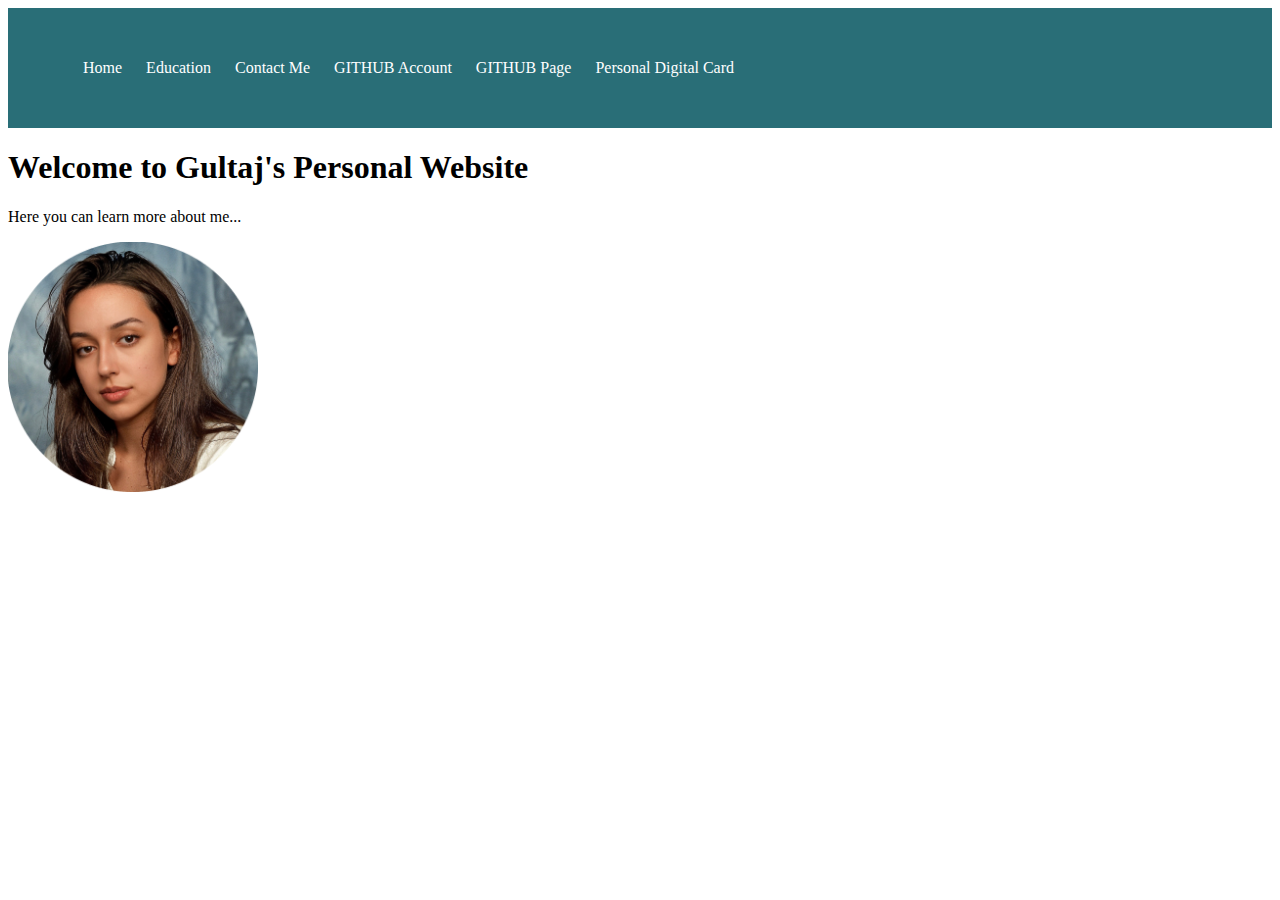
<file: index.html>
<!DOCTYPE html>
<html>
<head>
    <title>My Personal Website</title>
    <link rel="stylesheet" type="text/css" href="style.css">
</head>
<body>

<nav>
    <ul>
        <li><a href="index.html">Home</a></li>
        <li><a href="education.html">Education</a></li>
        <li><a href="contact.html">Contact Me</a></li>
        <li><a href="https://github.com/gultaj7" target="_blank">GITHUB Account</a></li>
        <li><a href="https://gultaj7.github.io/as1_w-m1_fall2023/" target="_blank">GITHUB Page</a></li>
        <li><a href="card.html" target="_blank">Personal Digital Card</a></li>

    </ul>
</nav>

<section id="home">
    <h1>Welcome to Gultaj's Personal Website</h1>
    <p>Here you can learn more about me...</p>
</section>

<section id="image">
    <img src="gultajs_pic.png" alt="my profile photo" width="250" height="250">
</section>
</file>
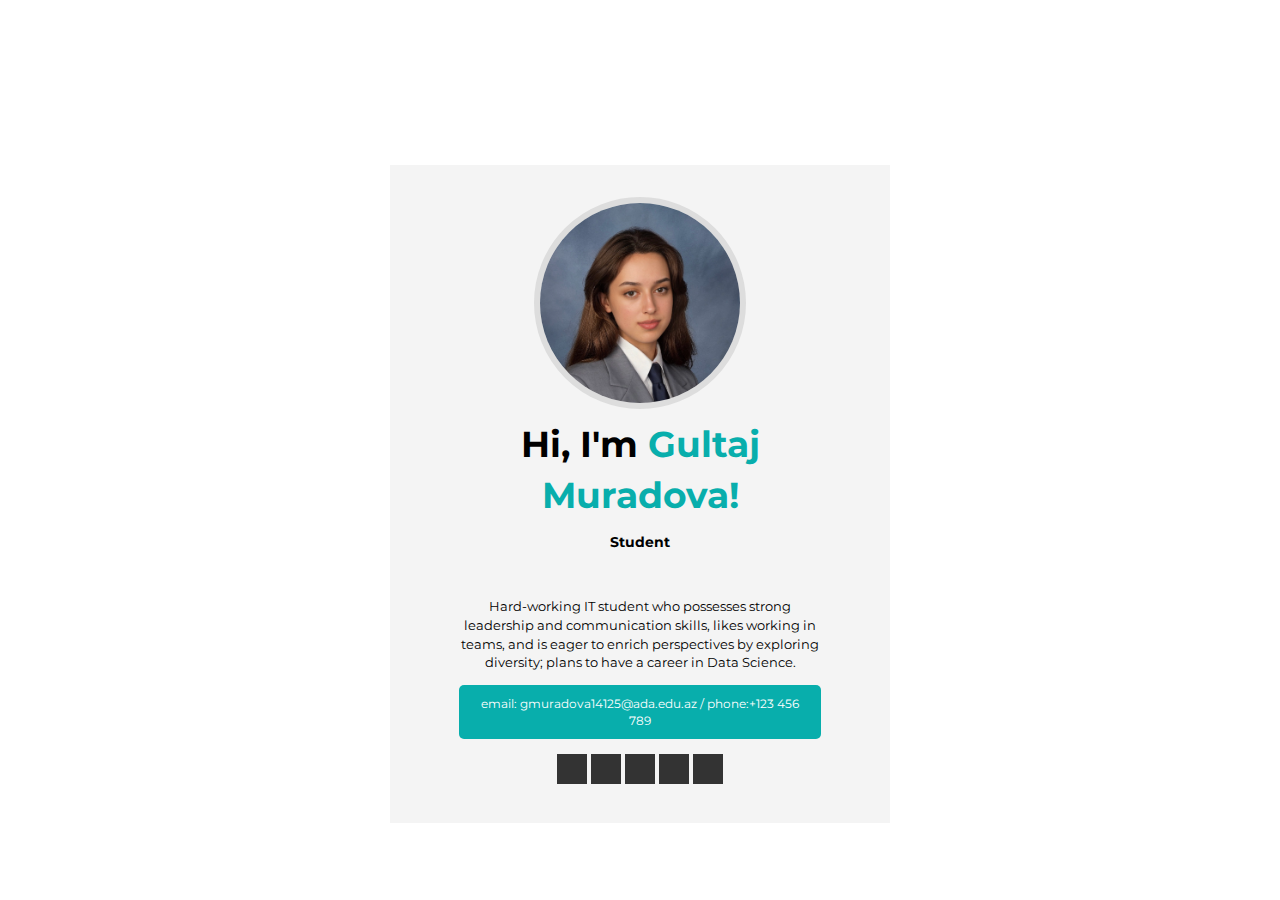
<file: card.html>
<!DOCTYPE html>
<html lang="en">
  <head>
    <meta charset="UTF-8" />
    <meta name="viewport" content="width=device-width, initial-scale=1.0" />
    <link rel="stylesheet" href="card.css"/>
    <link rel="preconnect" href="https://fonts.googleapis.com" />
    <link rel="preconnect" href="https://fonts.gstatic.com" crossorigin />
    <link
      href="https://fonts.googleapis.com/css2?family=Montserrat:wght@100;200;400;500;600;700&display=swap"
      rel="stylesheet"
    />
    <link
      rel="stylesheet"
      href="https://cdnjs.cloudflare.com/ajax/libs/font-awesome/6.4.2/css/all.min.css"
      integrity="sha512-z3gLpd7yknf1YoNbCzqRKc4qyor8gaKU1qmn+CShxbuBusANI9QpRohGBreCFkKxLhei6S9CQXFEbbKuqLg0DA=="
      crossorigin="anonymous"
      referrerpolicy="no-referrer"
    />
    <title>Card</title>
  </head>
  <body>
    <main>
      <section>
        <span></span>
        <div id="card">
          <img
            src="gultaj_yearbook.jpg"
            alt=""
          />
          <div class="title">
            <h1>Hi, I'm <span id="name">Gultaj Muradova!</span></h1>
            <h2>Student</h2>
          </div>
          <hr class="hr1" />
          <div class="card-main">
            <p>
              Hard-working IT student who possesses strong leadership and communication skills, likes working in teams, and is eager to enrich perspectives by exploring diversity; plans to have a career in Data Science.
            </p>
            <div id="information-button">
              <p>email: gmuradova14125@ada.edu.az / phone:+123 456 789</p>
            </div>
          </div>
          <div id="icons">
            <i class="fa-brands fa-instagram"></i>
            <i class="fa-brands fa-facebook-f"></i>
            <i class="fa-brands fa-x-twitter"></i>
            <i class="fa-brands fa-linkedin-in"></i>
            <i class="fa-brands fa-youtube"></i>
          </div>
        </div>
      </section>
    </main>
  </body>
</html>
</file>
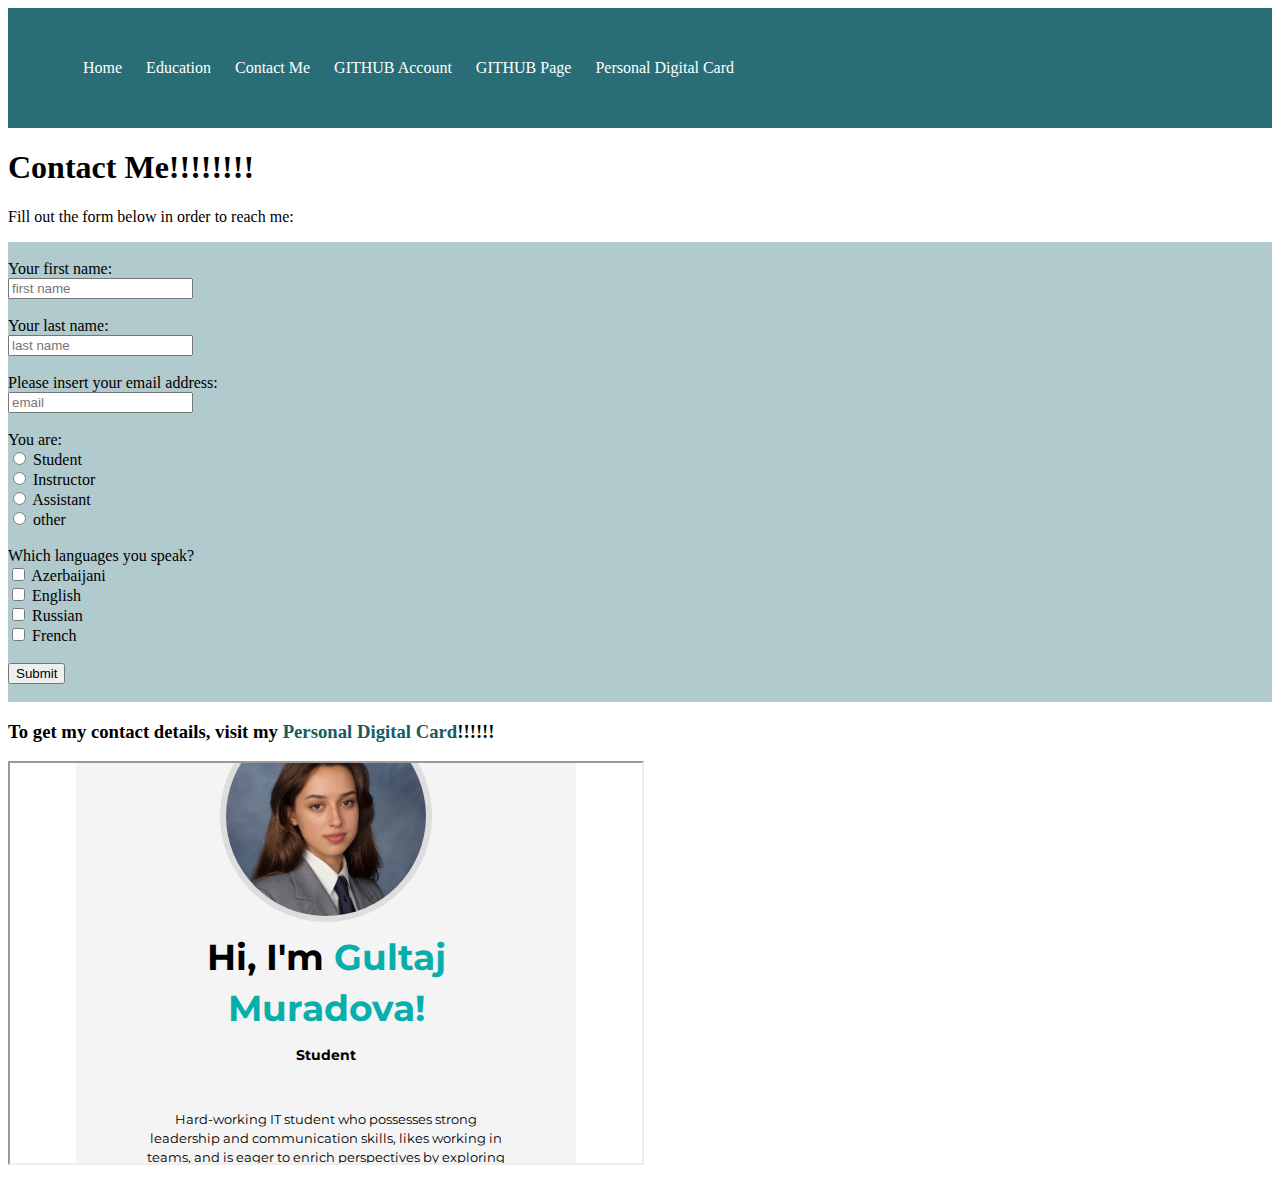
<file: contact.html>
<!DOCTYPE html>
<html lang="en">
<head>
    <meta charset="UTF-8">
    <meta name="viewport" content="width=device-width, initial-scale=1.0">
    <title>Document</title>
    <link rel="stylesheet" type="text/css" href="style.css">

</head>

<style>
    form {
        background-color: #296e775e;
    }


</style>

<body>
    <nav>
        <ul>
            <li><a href="index.html">Home</a></li>
            <li><a href="education.html">Education</a></li>
            <li><a href="contact.html">Contact Me</a></li>
            <li><a href="https://github.com/gultaj7" target="_blank">GITHUB Account</a></li>
            <li><a href="https://gultaj7.github.io/as1_w-m1_fall2023/" target="_blank">GITHUB Page</a></li>
            <li><a href="card.html" target="_blank">Personal Digital Card</a></li>
    
        </ul>
    </nav>

    <h1>Contact Me!!!!!!!!</h1>
    <p>Fill out the form below in order to reach me:</p>
    <form action=""><br>

        <label for="firstname">Your first name:</label><br>
        <input type="text" placeholder="first name" name="firstname" id="firstname"> <br><br>
        <label for="lastname">Your last name:</label><br>
        <input type="text" placeholder="last name" name="lastname" id="lastname"> <br><br>
        <label for="email">Please insert your email address:</label><br>
        <input type="text" placeholder="email" name="email" id="email"> <br>

        <br>
        <label for="">You are: </label><br>
        <input type="radio" id="profession1" name="student" value="student">
        <label for="profession1">Student</label><br>
        <input type="radio" id="profession2" name="instructor" value="instructor">
        <label for="profession2">Instructor</label><br>
        <input type="radio" id="profession3" name="assistant" value="assistant">
        <label for="profession3">Assistant</label><br>
        <input type="radio" id="profession4" name="other" value="other">
        <label for="profession4">other</label><br>

        <br>

        <label for="language1">Which languages you speak?</label><br>
        <input type="checkbox" id="language1" name="azerbaijani">
        <label for="language1">Azerbaijani</label><br>
        <input type="checkbox" id="language2" name="english">
        <label for="language2">English</label><br>
        <input type="checkbox" id="language3" name="russian">
        <label for="language3">Russian</label><br>
        <input type="checkbox" id="language4" name="french">
        <label for="language4">French</label><br>

        <br>

        <input type="submit" value="Submit"><br><br>

    </form>

    <h3>To get my contact details, visit my <a href="card.html" target="_blank" id="digicard">Personal Digital Card</a>!!!!!!</h3>

    <iframe src="card.html" name="frame" id="frame" width=50% height=400px></iframe>
 
</body>
</html>
</file>
<file: style.css>
nav {
    background-color: #296e77;
    padding:35px; 
}

/* Style for the navigation links */
nav ul {
    list-style-type: none; 
}

nav li {
    display: inline; 
    margin-right: 20px; 
}

nav a {
    text-decoration: none; 
    color: #fff; 
}

#digicard {
    text-decoration: none;
    color: #165c65;
}
</file>
<file: card.css>
body {
    padding: 0;
    margin: 0;
    background: url(http://wp1.themexlab.com/wp/cards/wp-content/themes/cards/img/bg1.jpg)
      no-repeat center center fixed;
    font-family: "Montserrat", sans-serif;
    line-height: 1.42857143;
  }
  
  main {
    width: 100vw;
    height: 100vh;
    display: flex;
    align-items: center;
    justify-content: center;
  }
  
  section {
    width: 500px;
    height: 570px;
    display: flex;
    flex-direction: column;
  }
  
  section > span {
      background-color: black;
      width: 100%;
      height: 5px;
  }
  
  #card {
    background-color: white;
    background: url("http://wp1.themexlab.com/wp/cards/wp-content/themes/cards/img/bg-card2.png")
      repeat-x right top #f4f4f4;
    display: flex;
    flex-direction: column;
    align-items: center;
    padding: 2rem;
    text-align: center;
  }
  
  img {
    width: 200px;
    height: 200px;
    border-radius: 50%;
    border: 6px solid #ddd;
  }
  
  .title h1 {
    font-size: 36px !important;
    margin: 10px 0;
  }
  .title h2 {
    margin-top: 0;
    font-size: 14px;
    font-weight: bold;
  }
  
  #name {
    color: #08aeac;
  }
  
  .hr1 {
    border: none;
    height: 1px;
    width: 100%;
    background: url(http://wp1.themexlab.com/wp/cards/wp-content/themes/cards/img/hr1.png)
      no-repeat center center;
    margin-top: 10px;
    margin-bottom: 10px;
  }
  
  .card-main {
    padding: 0 2.3rem;
  }
  
  .card-main p {
    font-size: 13px;
  }
  
  #information-button {
    margin-bottom: 15px;
    border-radius: 5px;
    padding: 10px;
    background: url(http://wp1.themexlab.com/wp/cards/wp-content/themes/cards/img/bg-btn.png)
      no-repeat center center #08aeac;
    transition: 0.6s;
  }
  #information-button:hover {
    background-color: red;
  }
  
  #information-button p {
    margin: 0;
    color: #ffffff;
    font-size: 12px;
  }
  
  #icons i {
    color: white;
    background-color: #333333;
    width: 30px;
    height: 30px;
    display: inline-block;
    text-align: center;
    transition: all 0.3s ease-in-out;
    font-size: 14px;
    line-height: 30px;
  }
  
  #icons i:hover {
    background-color: #08aeac;
  }
</file>
